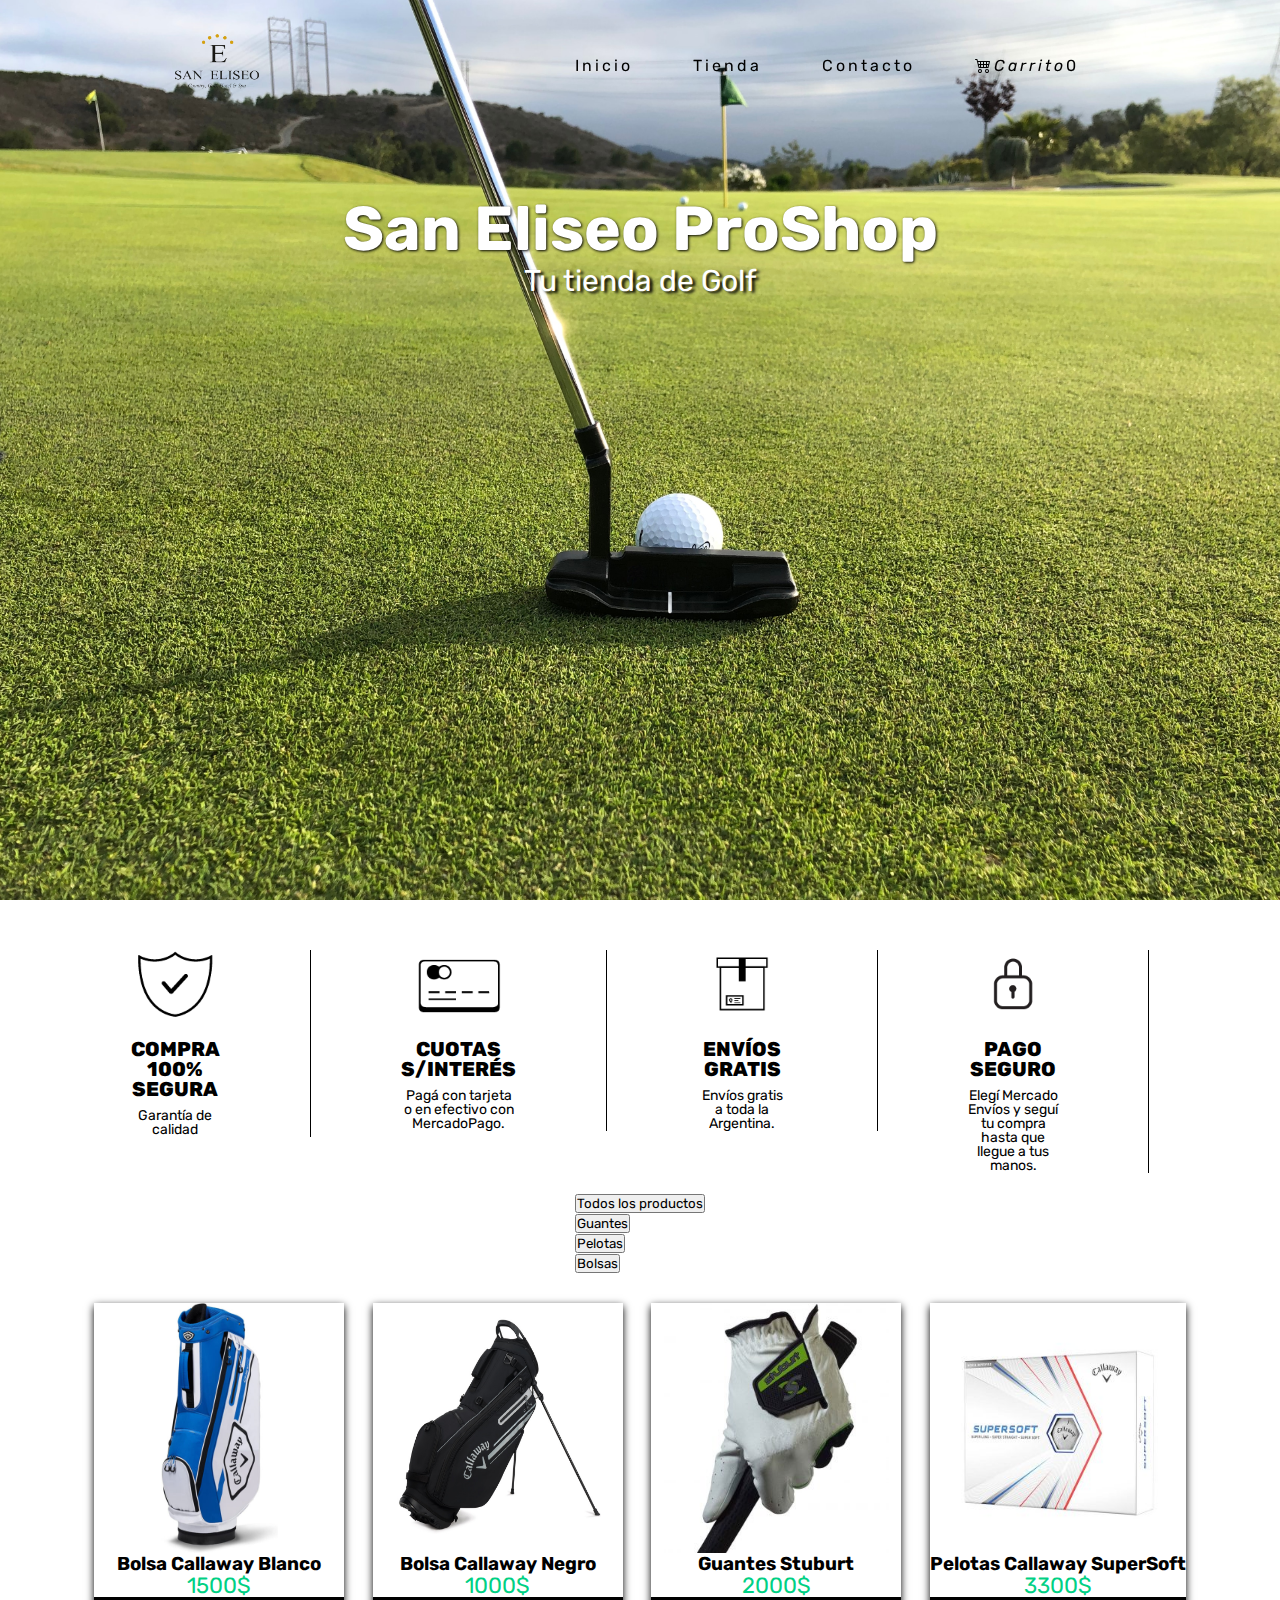
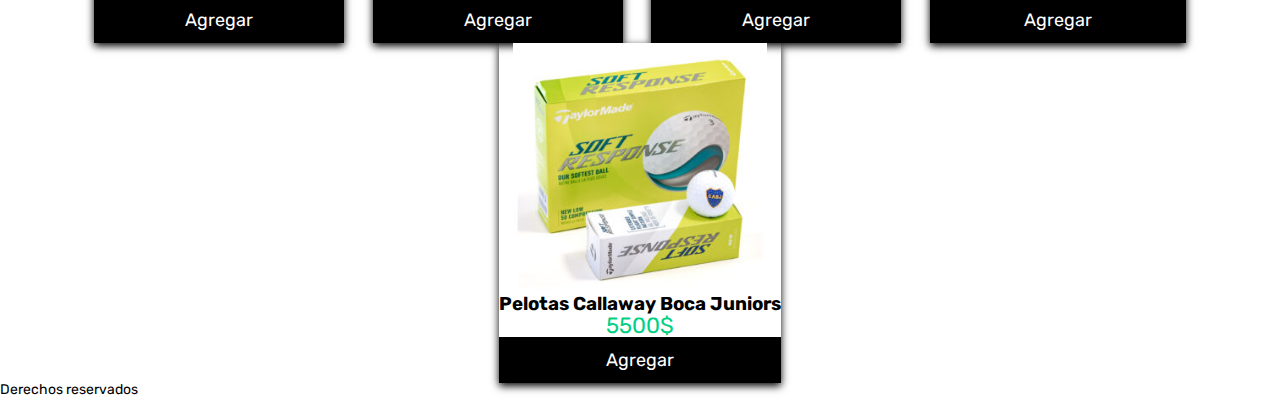
<file: index.html>
<!DOCTYPE html>
<html lang="es">
<head>
  <meta charset="UTF-8">
  <meta http-equiv="X-UA-Compatible" content="IE=edge">
  <meta name="viewport" content="width=device-width, initial-scale=1.0">
  <title>San Eliseo|ProShop</title>
  
   <!-- Bootstrap -->
   <link rel="stylesheet" href="https://cdn.jsdelivr.net/npm/bootstrap-icons@1.9.1/font/bootstrap-icons.css">
   <!-- FontAwesome -->
  <link rel="stylesheet" href="https://netdna.bootstrapcdn.com/font-awesome/4.0.3/css/font-awesome.css">
  <!-- Style css -->
  <link rel="stylesheet" href="./css/estilo.css">
</head>
<body>

  <!--Header-->
  <header>
        <a href="./index.html">
          <img src="./img/logosaneliseo.png" alt="Logo">
        </a>
        <nav>
          <ul>
           <li><a href="#">Inicio</a></li>
           <li><a href="#">Tienda</a></li>
           <li><a href="#">Contacto</a></li>
           <li>
            <a class="boton-carrito" href="./carrito.html">
              <i class="bi bi-cart4 ">Carrito</i><span class="numerito">0</span>
            </a>
          </li>
          </ul>
        </nav>
  </header>
 
  <!--Banner-->
  <div class="banner">
    <div class="banner-container">
      <h1>San Eliseo ProShop</h1>
      <p>Tu tienda de Golf</p>
    </div>
  </div>

<!--InfoPagos-->
<section class="section-info-index">
  <div class="wrapper">
    <ol class="flexIndex">
      <li>
        <div class="content">
          <img src="./img/buyer-02.png">
          <h5>COMPRA 100% SEGURA</h5>
          <p>Garantía de calidad</p>
        </div>
      </li>
      <li>
        <div class="content">
          <img src="./img/buyer-01.png">
          <h5>CUOTAS S/INTERÉS</h5>
          <p>Pagá con tarjeta o en efectivo con MercadoPago.</p>
        </div>
      </li>
      <li>
        <div class="content">
          <img src="./img/buyer-03.png">
          <h5>ENVÍOS GRATIS</h5>
          <p>Envíos gratis a toda la Argentina.</p>
        </div>
      </li>
      <li>
        <div class="content">
          <img src="./img/buyer-04.png">
          <h5>PAGO SEGURO</h5>
          <p>Elegí Mercado Envíos y seguí tu compra hasta que llegue a tus manos.</p>
        </div>
      </li>
    </ol>
  </div>
</section>

<div class="filtros">
  <nav>
    <ul>
      <li><button id="todos" class="boton-categoria">Todos los productos</button></li>
      <li><button id="guantes"class="boton-categoria">Guantes</button></li>
      <li><button id="pelotas"class="boton-categoria">Pelotas</button></li>
      <li><button id="bolsas"class="boton-categoria">Bolsas</button></li>
    </ul>
  </nav>
</div>

  
   <!--Shop Content-->
  <div id="shopContent" class="shopContent">
    
  </div>


  <footer>
    <p>Derechos reservados</p>
  </footer>

<script src="./js/carrito.js"></script>
<script src="./js/header.js"></script>
</body>
</html>
</file>
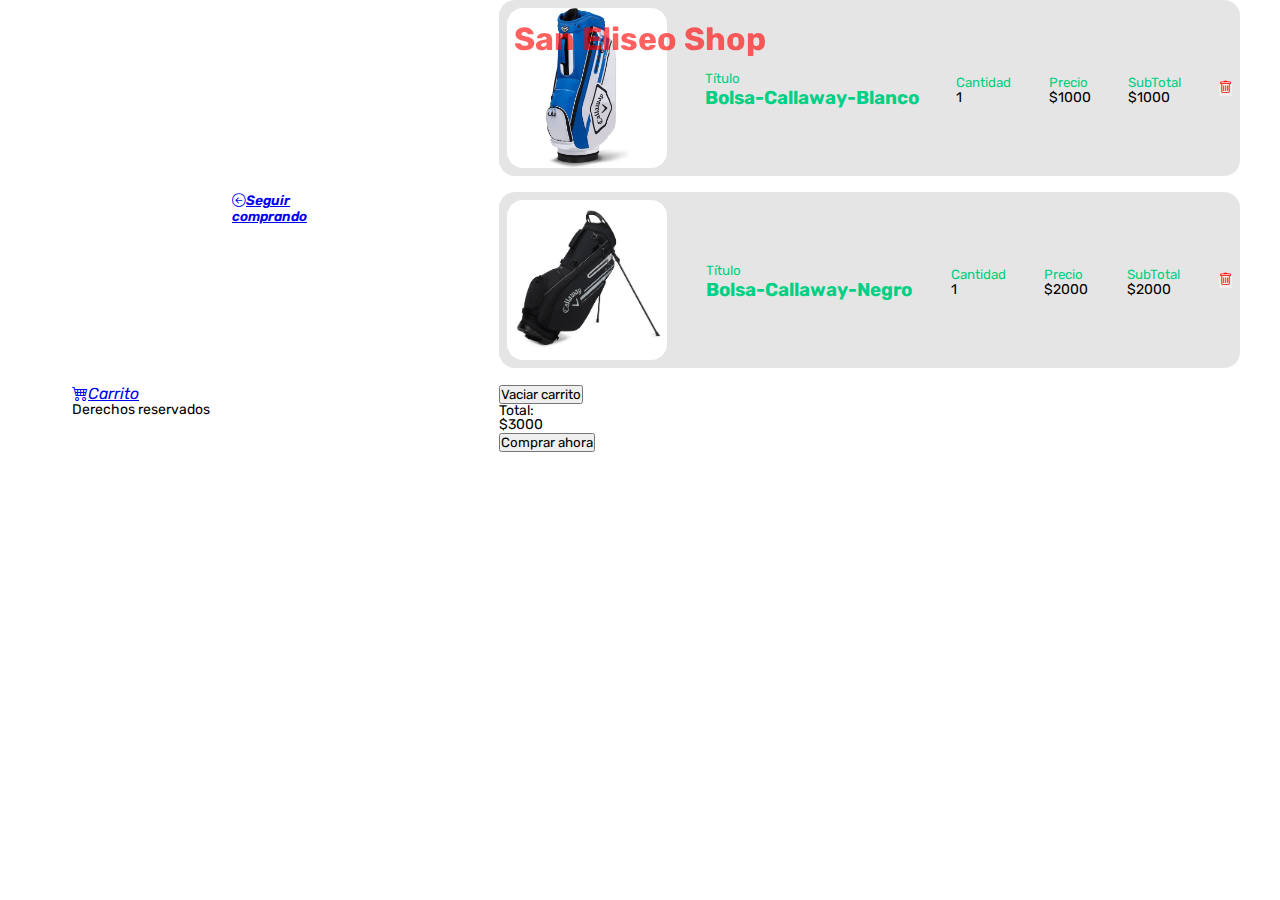
<file: carrito.html>
<!DOCTYPE html>
<html lang="es">
<head>
  <meta charset="UTF-8">
  <meta http-equiv="X-UA-Compatible" content="IE=edge">
  <meta name="viewport" content="width=device-width, initial-scale=1.0">
  
  <title>CarritoCompra</title>

     <!-- Bootstrap -->
   <link rel="stylesheet" href="https://cdn.jsdelivr.net/npm/bootstrap-icons@1.9.1/font/bootstrap-icons.css">
   <!-- FontAwesome -->
  <link rel="stylesheet" href="https://netdna.bootstrapcdn.com/font-awesome/4.0.3/css/font-awesome.css">
  <!-- Style css -->
  <link rel="stylesheet" href="./css/estilo.css">
</head>
<body>

  <div class="wrapper">
    <aside>
      <header>
        <h1 class="logo">San Eliseo Shop</h1>
      </header>
      <nav>
        <ul>
          <li>
            <a class="boton-volver" href="./index.html">
              <i class="bi bi-arrow-left-circle">Seguir comprando</i>
            </a>
          </li>
          <li>
            <a class="boton-carrito" href="./carrito.html">
              <i class="bi bi-cart4 ">Carrito</i>
            </a>
          </li>
        </ul>
      </nav>
      <footer>
        <p>Derechos reservados</p>
      </footer>
    </aside>
  
    <main>
      <h2 class="titulo-principal"Carrito></h2>
      <div class="contenedor-carrito">
        <p class="carrito-vacio">Tu carrito está vacio.</p>
  
         <div class="carrito-productos">
            <div class="carrito-producto">
              <img class="carrito-producto-imagen" src="./img/Bolsa-Callaway-Blanco.jpg">
              <div class="carrito-producto-titulo">
                <small>Título</small>
                <h3>Bolsa-Callaway-Blanco</h3>
              </div>
              <div class="carrito-producto-cantidad">
                <small>Cantidad</small>
                <p>1</p>
              </div>
              <div class="carrito-producto-precio">
                <small>Precio</small>
                <p>$1000</p>
              </div>
              <div class="carrito-producto-subtotal">
                <small>SubTotal</small>
                <p>$1000</p>
              </div>
              <button class="carrito-producto-eliminar"><i class="bi bi-trash"></i></button>
            </div>
            <div class="carrito-productos">
              <div class="carrito-producto">
                <img class="carrito-producto-imagen" src="./img/Bolsa-Callaway-Negro.jpg">
                <div class="carrito-producto-titulo">
                  <small>Título</small>
                  <h3>Bolsa-Callaway-Negro</h3>
                </div>
                <div class="carrito-producto-cantidad">
                  <small>Cantidad</small>
                  <p>1</p>
                </div>
                <div class="carrito-producto-precio">
                  <small>Precio</small>
                  <p>$2000</p>
                </div>
                <div class="carrito-producto-subtotal">
                  <small>SubTotal</small>
                  <p>$2000</p>
                </div>
                <button class="carrito-producto-eliminar"><i class="bi bi-trash"></i></button>
              </div>
        </div>
  
        <div class="carrito-acciones">
            <div class="carrito-acciones-izquierda">
              <button class="carrito-acciones-vaciar">Vaciar carrito</button>
            </div>
            <div class="carrito-acciones-derecha">
              <p>Total:</p>
              <p id="total">$3000</p>
            </div>
            <button class="carrito-acciones-comprar">Comprar ahora</button>
        </div>
  
      </div>
    </main>
  </div>
   

  

     <!-- JavaScript-->
	 
</body>
</html>
</file>
<file: css/estilo.css>
@import url("https://fonts.googleapis.com/css2?family=Rubik:wght@400;500;600;700&display=swap");


:root {
  --clr-main: #01bd78ed;
  --clr-main-light:#7bdcb5;
  --clr-white: #ececec;
}

* {
  margin: 0;
  padding: 0;
  box-sizing: border-box;
  font-family: 'Rubik', sans-serif;
}

/*header*/
header{
  position: fixed;
  top: 0;
  left: 0;
  width: 100%;
  display: flex;
  justify-content: space-around;
  transition: 0,7s;
  padding: 20px 30px;
  z-index: 10;
}
header.abajo{
  background-color:var(--clr-main);
  padding: 0px 10px;
}
nav{
  display: flex;
  justify-content: center;
  align-items: stretch;
}
header ul{
   position: relative;
   display: flex;
   justify-content: center;
   align-items: center;
}
header ul li{
  list-style: none;
}
header ul li a{
  position: relative;
  margin: 10px 30px;
  text-decoration: none;
  color: rgb(0, 0, 0);
  letter-spacing: 3px;
  font-weight: 600px;
  transition: 0,7s;
}
header.abajo ul li a{
  color: black;
}
img{
  width: 120px;
  height: auto;
}

/*Banner*/
.banner{
  position: relative;
  background-size: cover;
  background-position: center;
  width: 100%;
  height: 100vh;
  background-image: url("/img/imagenBanner.jpg");
}
.banner-container{
  text-align: center;
  padding: 15% 0;
}
.banner h1{
  margin: 0;
  color: white;
  text-shadow: 1px 1px 3px black;
  font-size: 62px;
  font-weight: bold;
}
.banner p{
  font-size: 30px;
  color: rgb(255, 255, 255);
  justify-content: space-between;
  text-shadow: 3px 2px 3px black;
}
/*infoIndex*/
.section-info-index
{
  padding: 50px 0 20px 0;
}
.wrapper{
  width: 95%;
  max-width: 1200px;
  margin: 0 auto;
}
.flexIndex{
  display: flex; 
  align-items: flex-start;
  flex-direction: row;
}
li{
  list-style: none;
}
ol{
  list-style: none;
  padding: 0;
  margin: 0;
  justify-content: space-between;
}
.content{
  padding: 0 90px;
  box-sizing: border-box;
}
img{
  width: 90px;
  height: auto;
  vertical-align: middle;
}
h5{
  color: #000;
  padding: 20px 0 10px 0;
  margin: 0;
  font-weight: 800;
  font-size: 20px;
  line-height: 100%;
}
p{
  color: #000;
  padding: 0;
  margin: 0;
  font-weight: 400;
  font-size: 14px;
  line-height: 100%;
}
ol li{
  width: 50%;
  text-align: center;
  border-right: thin solid #000;
}

/*Tienda*/
.shopContent{
  display: flex;
  justify-content: space-around;
  flex-wrap: wrap;
  margin-top: 30px;
  margin-left: 80px;
  margin-right: 80px;
}
.card{
  box-shadow: 0 3px 8px 0 black;
  max-width: 300px;
  margin: auto;
  text-align: center;
}
.card > img{
  width: 90%;
  height: 250px;
}
.price{
  color: #00d084;
  font-size: 22px;
}
.card button{
  border: none;
  outline: 0;
  padding: 12px;
  color: white;
  text-align: center;
  background-color: black;
  cursor: pointer;
  width: 100%;
  font-size: 18px;
}
.card button:hover{
  opacity: 0.5;
}
.filtros
{
  display: flex;
  flex-direction: column;
}

/*Carrito*/
.boton-volver{
  background-color:transparent;
  border: 0;
  cursor: pointer;
  display: flex;
  gap: 1rem;
  font-weight: 600;
  padding: 10rem;
  font-size: .85rem;
  align-items: center;
}
.carrito-vacio{
  display: none;
}
.wrapper{
  display: grid;
  grid-template-columns: 1fr 4fr;
  color: #00d084;
}
aside{
  padding: 2rem;
  color: #ff00009e;
  position: sticky;
  top: 0;
  height: 100vh;
  display: flex;
  flex-direction: column;
}
.carrito-productos{
  display: flex;
  flex-direction: column;
  gap: 1rem;
}
.carrito-producto{
  display: flex;
  justify-content: space-between;
  align-items: center;
  background-color: rgba(211, 209, 209, 0.568);
  padding: .5rem;
  border-radius: 1rem;
}
.carrito-producto-imagen{
  width: 10rem;
  border-radius: 1rem;
}
.carrito-producto-eliminar{
  border:0;
  color: red;
  cursor: pointer;
}
</file>
